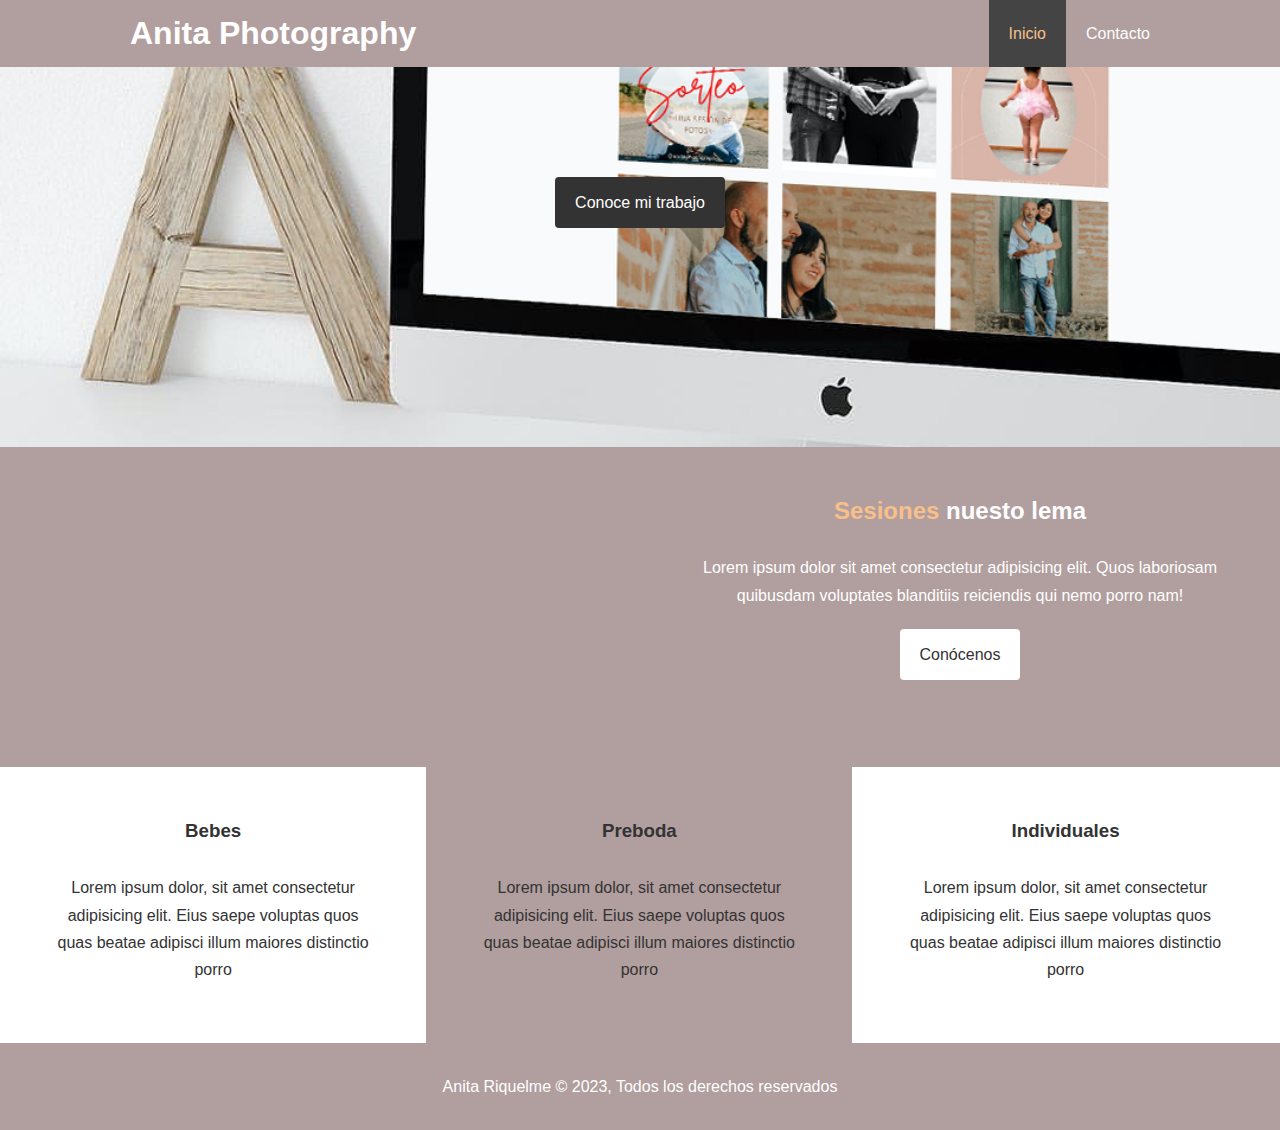
<file: index.html>
<!DOCTYPE html>
<html lang="es">
  <head>
    <meta charset="UTF-8" />
    <meta http-equiv="X-UA-Compatible" content="IE=edge" />
    <meta name="viewport" content="width=device-width, initial-scale=1.0" />
    <meta name="description" content="Em nuestro hotel a los monstruos se los trata super bién"
    />
    <meta name="keywords" content="hotel, spa, monstruos, vampiros" />
    <!-- Font awesome Link -->
    <link rel="stylesheet" href="https://cdnjs.cloudflare.com/ajax/libs/font-awesome/6.4.0/css/all.min.css" integrity="sha512-iecdLmaskl7CVkqkXNQ/ZH/XLlvWZOJyj7Yy7tcenmpD1ypASozpmT/E0iPtmFIB46ZmdtAc9eNBvH0H/ZpiBw==" crossorigin="anonymous" referrerpolicy="no-referrer"
    />
    <link rel="stylesheet" href="./css/style.css" />
    <link rel="stylesheet" media="screen and (max-width: 768px)" href="./css/mobile.css">
    <title>Anita Photography | Biemvenidos</title>
  </head>
  <body>
    <header>
      <nav id="top-menu">
        <div class="container">
          <h1><a href="index.html">Anita Photography</a></h1>
          <ul>
            <li><a href="index.html" class="activo">Inicio</a></li>
            <li><a href="contact.html">Contacto</a></li>
          </ul>
        </div>
      </nav>
      <div id="showcase">
        <div class="showcase-content"> 
          <a class="btn" href="about.html">Conoce mi trabajo</a>
        </div>
      </div>
    </header>
    <section id="info" class="bg-dark">
      <div class="info-img"></div>
      <div class="info-content">
        <h2><span class="text-primary"> Sesiones</span> nuesto lema</h2>
        <p>
          Lorem ipsum dolor sit amet consectetur adipisicing elit. Quos
          laboriosam quibusdam voluptates blanditiis reiciendis qui nemo porro
          nam!
        </p>
        <a class="btn bg-light" href="about.html">Conócenos</a>
      </div>
    </section>
    <section id="features">
      <div class="box bg-light">
        <h3>Bebes</h3>
        <p>
          Lorem ipsum dolor, sit amet consectetur adipisicing elit. Eius saepe
          voluptas quos quas beatae adipisci illum maiores distinctio porro
        </p>
      </div>
      <div class="box bg-primary">
        <h3>Preboda</h3>
        <p>
          Lorem ipsum dolor, sit amet consectetur adipisicing elit. Eius saepe
          voluptas quos quas beatae adipisci illum maiores distinctio porro
        </p>
      </div>
      <div class="box bg-light">
        <h3>Individuales</h3>
        <p>
          Lorem ipsum dolor, sit amet consectetur adipisicing elit. Eius saepe
          voluptas quos quas beatae adipisci illum maiores distinctio porro
        </p>
      </div>
    </section>
    <div clas="crl"></div>
    <footer id="main-footer" class="bg-dark">
      <p>Anita Riquelme &copy; 2023, Todos los derechos reservados</p>
    </footer>
  </body>
</html>
</file>
<file: css/mobile.css>
/* NAVBAR */
#top-menu{

}

/* Home info */
#info .info-img{
    display:none;
}
#info .info-content{
    float: none;
    width: 100%;
}

/* About */
.box{
    float: none;
    width: 100%;
}
</file>
<file: css/style.css>
/* Reset minimo */
* {
    margin: 0;
    padding: 0;
    box-sizing: border-box;
}

html,body{
    line-height: 1.7em;
    font-family: 'Segoe UI', Tahoma, Geneva, Verdana, sans-serif

}

a{
    color: #333;
    text-decoration: none;
}

h1,h2,h3{
    padding-bottom: 20px;
}

p{
    margin: 10px 0;
}
/* UTILIDADES */
.container{
    margin:auto;
    max-width: 1100px;
    overflow: auto;
    padding: 0 20px;
    text-align: center;
}
.text-primary{
    color: #f7c08a;
}
.btn{
    display: inline-block;
    background-color: #333;
    color:#fff;
    padding: 12px 20px;
    border-radius: 4px;
    margin-top: 10px;

}
/* Colores para reutilizar */   


.bg-dark{
    background: #b19e9e;
    color: #fff;
}
.bg-light{
    background: #fff;
    color: #333;
}
.bg-primary{
    background: #b19e9e;
    color:#333;
}
.bg-secondary{
    background: #f3b374;
    color:#333;
}

.btn:hover{
    background-color: #f7c08a;
    color:#333;
}

/* paddings para reutilizar */
.pd-1{
    padding: 30px 0;
}
.pd-2{
    padding: 20px;
}
.pd-3{
    padding: 30px;
}
/* NAVBAR */
#top-menu{
    background-color:#b19e9e;;
    color: #fff;
}

#top-menu a {
    color: #fff;
}

#top-menu h1{
    float:left;
    padding: 20px;
}

#top-menu ul{
    list-style: none;
    float: right;
}

#top-menu ul li {
    float: left;
}

#top-menu ul li a{
    padding:20px;
    display: block;
    text-align: center; 
}

#top-menu ul li a:hover {
    background-color: #b5a9a9;
    color:#f7c08a;
}
#top-menu ul li a.activo{
    background-color: #444;
    color:#f7c08a;
}

/* SHOWCASE */
#showcase{
    height: 380px;
    background: url('../img/Anita\'s\ Deck\ 02.jpg') no-repeat center center/cover;
}

#showcase .showcase-content{
    color: #fff;
    text-align: center;
    padding-top: 100px;
}

#showcase .showcase-content h2{
    font-size: 2em;
}

#showcase .showcase-content p{
    font-size: 1.5em;
}

/* INfO section */
#info{
    height: 320px;

}
#info .info-img{
    float:left;

}

#info .info-content{
    float:right;
    width: 50%;
    min-height: 100%;
    text-align: center;
    padding: 50px 30px;
}
/* features */
#features{
    overflow: auto;
}
.box{
    width: 33.3%;
    float: left;
    padding: 50PX;
    text-align: center;
}
.box i {
    font-size: 5em;
    margin-bottom: 6px;
}

/* Footer */
#main-footer{
    text-align: center;
    padding: 20px;
}

.crl{
    clear: both;
}

/* ABOUT */

#about-info .info-left{
    float:left;
    width: 50%;
}

#about-info .info-right{
    float:right;
    width: 50%;
}
#about-info .info-right img{
display: block;
    width: 70%;
    border-radius: 50%;
}
</file>
